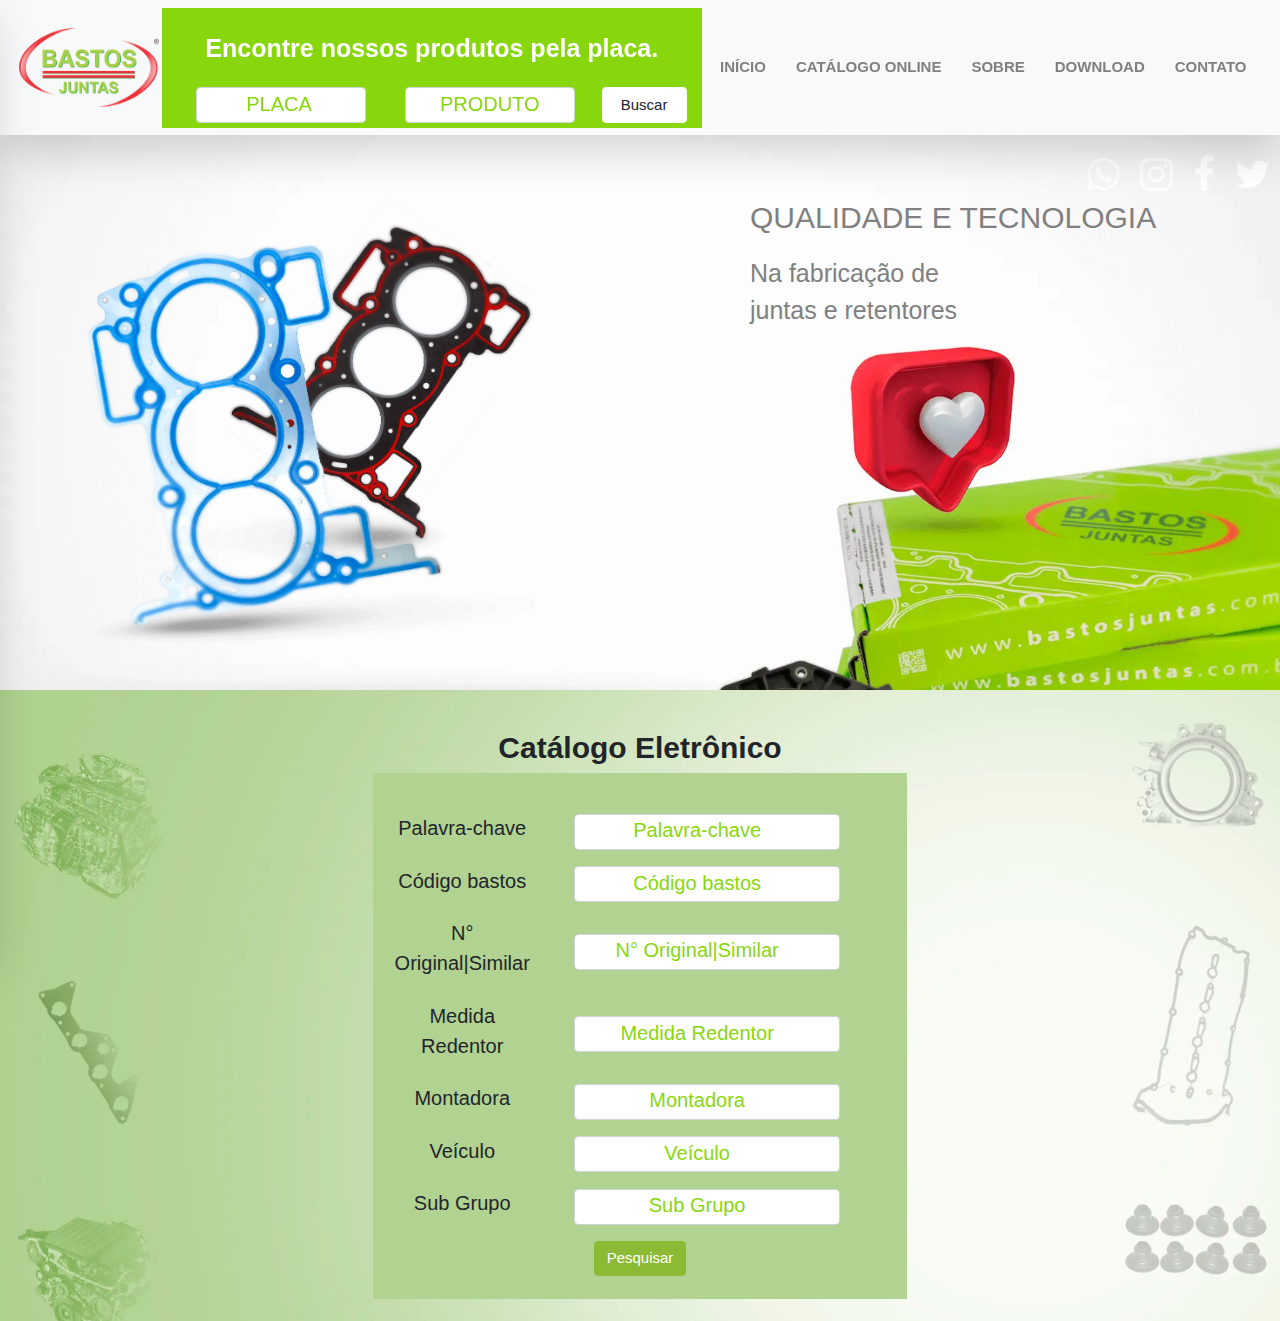
<file: minify/index.html>
<!doctype html>
<html lang="en">

<head>
    <!-- Required meta tags -->
    <meta charset="utf-8">
    <meta name="viewport" content="width=device-width, initial-scale=1, shrink-to-fit=no">
    <link rel="icon" href="img/Logomarca.webp">
    <link rel="stylesheet" href="https://www.w3schools.com/w3css/4/w3.css">
    <link rel="stylesheet" href="https://cdnjs.cloudflare.com/ajax/libs/font-awesome/4.7.0/css/font-awesome.min.css">
    <!-- Bootstrap CSS -->
    <link rel="stylesheet" href="css/sidnavbar.css">

    <link rel="stylesheet" href="https://stackpath.bootstrapcdn.com/bootstrap/4.3.1/css/bootstrap.min.css" integrity="sha384-ggOyR0iXCbMQv3Xipma34MD+dH/1fQ784/j6cY/iJTQUOhcWr7x9JvoRxT2MZw1T" crossorigin="anonymous">


    <link rel="stylesheet" href="css/Bastos.css">

    <title>BASTOS JUNTAS | INÍCIO</title>
</head>

<body>
    <div class="sticky-top" id="navbar"> </div>

    <div id="redes_sociais" class="desktop"></div>

    <div class="container">
        <div class="row">
            <div class="col-lg-7 w3-animate-left"> <img src="img/junta.webp" class="junta-tamanho"> </div>
            <div class="col-lg-5">
                <p style=" font-size: 30px; color: grey; font-family: Impact, Haettenschweiler, 'Arial Narrow Bold', sans-serif;"> QUALIDADE E TECNOLOGIA </p>
                <p style=" font-size: 25px; color: grey;">Na fabricação de <br> juntas e retentores</p>
            </div>
        </div>
    </div>
    <br><br>

    <!--CATÁLOGO DESKTOP-->
    <selection class="afastar catalogo ">
        <div class=" afastar fundo pb-4" id="layout">

            <h2 style="font-weight: bold;" class=" text-center " id="catalogo">Catálogo Eletrônico</h2>

            <form method="POST" onsubmit="validacao()">
                <div class="text-center container col-lg-5 afastar pb-4" style="background-color: #b2d292;">
                    <div class=" form-group row">
                        <label class="col-lg-4 sizecatalogo ">Palavra-chave</label>

                        <input type="search" class="form-control col-lg-6 m-4 my-auto m-4 my-auto borda" placeholder="Palavra-chave " id="palavrachave" onclick="apagar_palavrachave()">


                    </div>


                    <div class=" form-group row  ">
                        <label class="col-lg-4 sizecatalogo  ">Código bastos</label>

                        <input type="search" class="form-control col-lg-6 m-4 my-auto borda" placeholder="Código bastos " id="codbastos" onclick="apagar_codigo()">


                    </div>


                    <div class=" form-group row ">
                        <label class="col-lg-4 sizecatalogo  ">N° Original|Similar</label>

                        <input type="search" class="form-control col-lg-6 m-4 my-auto borda" placeholder="N° Original|Similar " id="similar" onclick="apagar_similar()">


                    </div>


                    <div class=" form-group row ">
                        <label class="col-lg-4 sizecatalogo  ">Medida Redentor</label>

                        <input type="search" class="form-control col-lg-6 m-4 my-auto borda" placeholder="Medida Redentor " id="medida" onclick="apagar_geral()">


                    </div>


                    <div class=" form-group row ">
                        <label class="col-lg-4 sizecatalogo  ">Montadora</label>

                        <input type="search" class="form-control col-lg-6 m-4 my-auto borda" placeholder="Montadora " id="montadora" onclick="apagar_geral()">


                    </div>


                    <div class=" form-group row ">
                        <label class="col-lg-4 sizecatalogo  ">Veículo</label>

                        <input type="search" class="form-control col-lg-6 m-4 my-auto borda" placeholder="Veículo " id="veiculo" onclick="apagar_geral()">


                    </div>


                    <div class=" form-group row ">
                        <label class="col-lg-4 sizecatalogo  ">Sub Grupo</label>

                        <input type="search" class="form-control col-lg-6 m-4 my-auto borda" placeholder="Sub Grupo " id="subgrupo" onclick="apagar_geral()">


                    </div>

                    <button type="submit " class="btn btn-success " id="botaoenviar ">Pesquisar</button>

                </div>
            </form>
        </div>



    </selection>



    <!-- Optional JavaScript -->
    <!-- jQuery first, then Popper.js, then Bootstrap JS -->
    <script src="https://code.jquery.com/jquery-3.4.1.slim.min.js" integrity="sha384-J6qa4849blE2+poT4WnyKhv5vZF5SrPo0iEjwBvKU7imGFAV0wwj1yYfoRSJoZ+n" crossorigin="anonymous"></script>
    <script src="https://cdnjs.cloudflare.com/ajax/libs/materialize/1.0.0/js/materialize.min.js "></script>

    <script src="https://cdnjs.cloudflare.com/ajax/libs/popper.js/1.14.7/umd/popper.min.js " integrity="sha384-UO2eT0CpHqdSJQ6hJty5KVphtPhzWj9WO1clHTMGa3JDZwrnQq4sF86dIHNDz0W1 " crossorigin="anonymous "></script>
    <script src="https://stackpath.bootstrapcdn.com/bootstrap/4.3.1/js/bootstrap.min.js " integrity="sha384-JjlgVgyd0p3pXB1rRibZUAYoIIy6OrQ6VrjIEaFf/nJGzIxFDsf4x0xIM+B07jRM " crossorigin="anonymous "></script>
    <script src="js/View/View.js "></script>
    <script src="js/View/RedesView.js "></script>
    <script src="js/View/NavbarView.js "></script>
    <script src="js/Model/Bibi.js "></script>
    <script src="js/Model/catalogo.js"></script>
    <script src="js/Controller.js ">
    </script>
    <script>
        var controle = new Controller();
        if (window.innerWidth < 1024) {
            $(".menu ").removeClass("center-menu ");
        }
    </script>

</body>

</html>
</file>
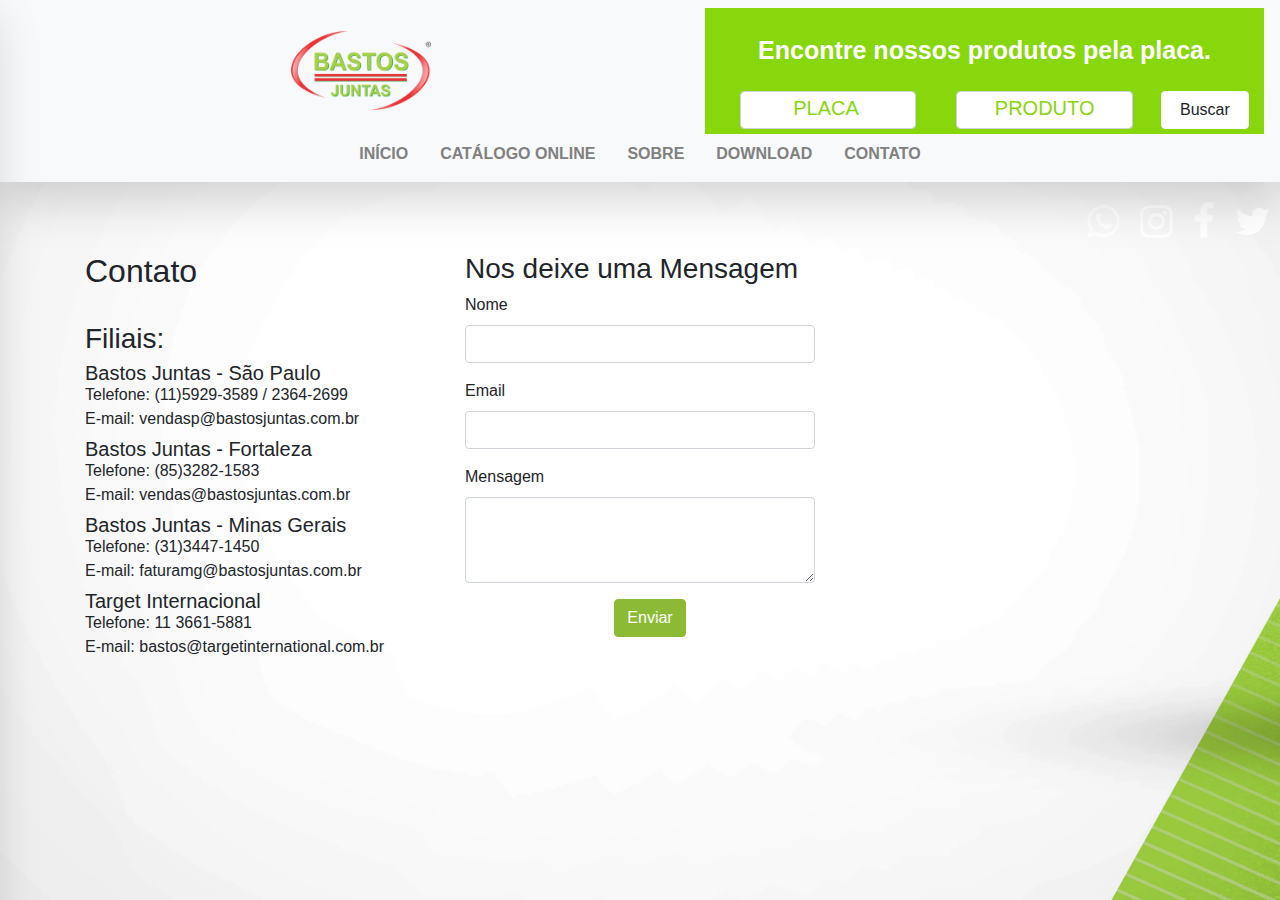
<file: minify/contato.html>
<!doctype html>
<html lang="en">

<head>
    <!-- Required meta tags -->
    <meta charset="utf-8">
    <meta name="viewport" content="width=device-width, initial-scale=1, shrink-to-fit=no">
    <link rel="icon" href="img/Logomarca.webp">
    <link rel="stylesheet" href="https://cdnjs.cloudflare.com/ajax/libs/font-awesome/4.7.0/css/font-awesome.min.css">
    <!-- Bootstrap CSS -->
    <link rel="stylesheet" href="css/sidnavbar.css">

    <link rel="stylesheet" href="https://stackpath.bootstrapcdn.com/bootstrap/4.3.1/css/bootstrap.min.css" integrity="sha384-ggOyR0iXCbMQv3Xipma34MD+dH/1fQ784/j6cY/iJTQUOhcWr7x9JvoRxT2MZw1T" crossorigin="anonymous">
    <link rel="stylesheet" href="css/Bastos.css">
    <link rel="stylesheet" href="css/contato.css">
    <title>BASTOS JUNTAS | CONTATO</title>
</head>

<body class="body">
    <div class="sticky-top" id="navbar"> </div>

    <div id="redes_sociais" class="desktop"></div>


    <div class="container afastar">
        <div class="row">

            <div class="col-lg-4">
                <h2 style="text-align: left; ">Contato</h2>
                <br>
                <h3>Filiais:</h3>

                <div>
                    <p>
                        <h5>Bastos Juntas - São Paulo</h5>
                        Telefone: (11)5929-3589 / 2364-2699<br> E-mail: vendasp@bastosjuntas.com.br
                    </p>
                </div>

                <div>
                    <p>
                        <h5>Bastos Juntas - Fortaleza</h5> Telefone: (85)3282-1583
                        <br> E-mail: vendas@bastosjuntas.com.br</p>
                </div>

                <div>
                    <p>
                        <h5>Bastos Juntas - Minas Gerais</h5> Telefone: (31)3447-1450<br> E-mail: faturamg@bastosjuntas.com.br</p>
                </div>

                <div>
                    <p>
                        <h5>Target Internacional</h5> Telefone: 11 3661-5881<br> E-mail: bastos@targetinternational.com.br</p>
                </div>
            </div>


            <div class="col-lg-4">
                <h3>Nos deixe uma Mensagem</h3>

                <form name="form" method="POST">
                    <div class="form-group">
                        <label for="exampleInputEmail1">Nome</label>
                        <input type="text" class="form-control" id="exampleInputName1" required aria-describedby="emailHelp" name="nome">
                    </div>

                    <div class="form-group">
                        <label for="exampleInputPassword1">Email</label>
                        <input type="email" class="form-control" id="exampleInputEmail1" name="email" required>
                    </div>

                    <div class="form-group">
                        <label for="exampleFormControlTextarea1">Mensagem</label>
                        <textarea class="form-control" id="exampleFormControlTextarea1" rows="3" name="mensagem" required></textarea>
                    </div>

                    <div class="form-check">
                        <div class="text-center"><button type="submit" class="btn btn-success" id="botaoenviar">Enviar</button></div>
                    </div>
                </form>
            </div>
        </div>
    </div>

    <!-- Optional JavaScript -->
    <!-- jQuery first, then Popper.js, then Bootstrap JS -->

    <script src="https://code.jquery.com/jquery-3.4.1.slim.min.js" integrity="sha384-J6qa4849blE2+poT4WnyKhv5vZF5SrPo0iEjwBvKU7imGFAV0wwj1yYfoRSJoZ+n" crossorigin="anonymous"></script>
    <script src="https://cdnjs.cloudflare.com/ajax/libs/materialize/1.0.0/js/materialize.min.js"></script>

    <script src="https://cdnjs.cloudflare.com/ajax/libs/popper.js/1.14.7/umd/popper.min.js" integrity="sha384-UO2eT0CpHqdSJQ6hJty5KVphtPhzWj9WO1clHTMGa3JDZwrnQq4sF86dIHNDz0W1" crossorigin="anonymous"></script>
    <script src="https://stackpath.bootstrapcdn.com/bootstrap/4.3.1/js/bootstrap.min.js" integrity="sha384-JjSmVgyd0p3pXB1rRibZUAYoIIy6OrQ6VrjIEaFf/nJGzIxFDsf4x0xIM+B07jRM" crossorigin="anonymous"></script>
    <script src="js/View/View.js"></script>
    <script src="js/View/RedesView.js"></script>
    <script src="js/View/NavbarView.js"></script>
    <script src="js/Model/Bibi.js"></script>
    <script src="js/Controller.js">
    </script>
    <script>
        if (innerWidth <= 1024) {
            $(".body").removeClass("body")
        }
        var controle = new Controller();
    </script>

</body>

</html>
</file>
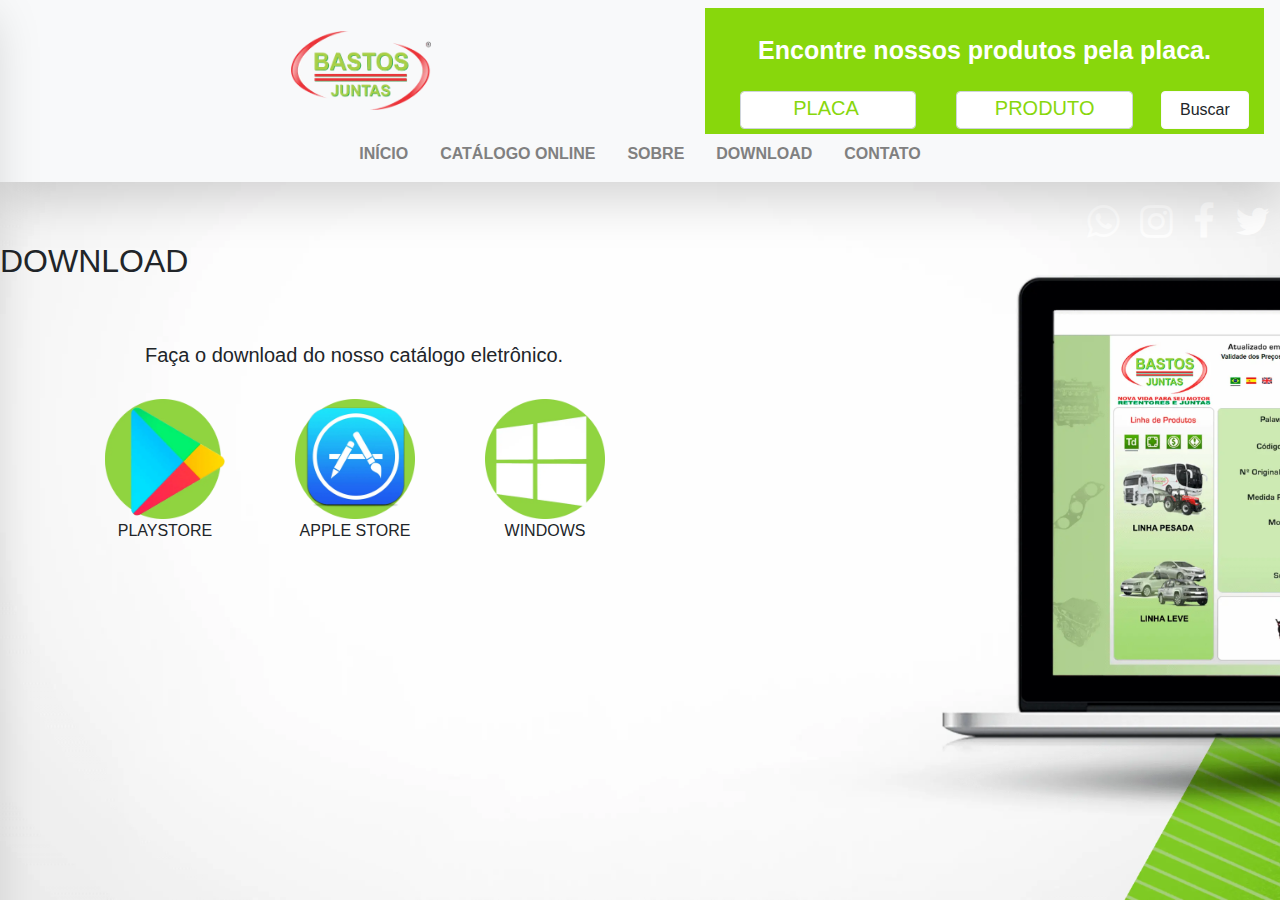
<file: minify/download.html>
<!doctype html>
<html lang="en">

<head>
    <!-- Required meta tags -->
    <meta charset="utf-8">
    <meta name="viewport" content="width=device-width, initial-scale=1, shrink-to-fit=no">
    <link rel="icon" href="img/Logomarca.webp">
    <link rel="stylesheet" href="https://cdnjs.cloudflare.com/ajax/libs/font-awesome/4.7.0/css/font-awesome.min.css">

    <!-- Bootstrap CSS -->
    <link rel="stylesheet" href="css/sidnavbar.css">
    <link rel="stylesheet" href="https://stackpath.bootstrapcdn.com/bootstrap/4.3.1/css/bootstrap.min.css" integrity="sha384-ggOyR0iXCbMQv3Xipma34MD+dH/1fQ784/j6cY/iJTQUOhcWr7x9JvoRxT2MZw1T" crossorigin="anonymous">
    <link rel="stylesheet" href="css/Bastos.css">
    <link rel="stylesheet" href="css/donwload.css">
    <title>BASTOS JUNTAS | DOWNLOAD</title>
    <style></style>
</head>

<body>
    <div class="sticky-top" id="navbar"></div>

    <div id="redes_sociais" class="desktop">
    </div>

    <div class="text-left" id="text">
        <h2>DOWNLOAD</h2>

    </div>
    <div class="container">
        <div style="padding-top: 5%; padding-left:60px">
            <h5 class="text-left">Faça o download do nosso catálogo eletrônico.</h5>
            <br>
        </div>
        <div class="row text-center">
            <div class="col-lg-2">
                <a href="https://play.google.com/store/apps/details?id=br.com.ideia2001.CatalogoBastosJuntas&hl=pt_BR"><img style="height: 120px; width: 120px;" src="img/playstore.webp" alt="playstore" id="efeitozoom"></a> <br>
                <div class="container">
                    <p>PLAYSTORE</p>
                </div>
            </div>

            <div class="col-lg-2">
                <a href="https://apps.apple.com/br/app/bastos-juntas-cat%C3%A1logo/id1084809772"><img style="height: 120px; width: 120px;" src="img/apple store.webp" id="efeitozoom"></a>
                <div class="container">
                    <p>APPLE STORE</p>
                </div>
            </div>
            <div class="col-lg-2">
                <a href="https://www.baixecatalogo.com.br/catalogo/76"><img style="height: 120px; width: 120px;" src="img/windows.webp" id="efeitozoom"></a>
                <div class="container">
                    <p>WINDOWS</p>
                </div>
            </div>


        </div>
    </div>

    <!-- Optional JavaScript -->
    <!-- jQuery first, then Popper.js, then Bootstrap JS -->
    <script src="https://code.jquery.com/jquery-3.4.1.slim.min.js" integrity="sha384-J6qa4849blE2+poT4WnyKhv5vZF5SrPo0iEjwBvKU7imGFAV0wwj1yYfoRSJoZ+n" crossorigin="anonymous"></script>
    <script src="https://cdnjs.cloudflare.com/ajax/libs/materialize/1.0.0/js/materialize.min.js"></script>

    <script src="https://cdnjs.cloudflare.com/ajax/libs/popper.js/1.14.7/umd/popper.min.js" integrity="sha384-UO2eT0CpHqdSJQ6hJty5KVphtPhzWj9WO1clHTMGa3JDZwrnQq4sF86dIHNDz0W1" crossorigin="anonymous"></script>
    <script src="https://stackpath.bootstrapcdn.com/bootstrap/4.3.1/js/bootstrap.min.js" integrity="sha384-JjSmVgyd0p3pXB1rRibZUAYoIIy6OrQ6VrjIEaFf/nJGzIxFDsf4x0xIM+B07jRM" crossorigin="anonymous"></script>
    <script src="js/View/View.js"></script>
    <script src="js/View/RedesView.js"></script>
    <script src="js/View/NavbarView.js"></script>
    <script src="js/Model/Bibi.js"></script>
    <script src="js/Controller.js"></script>
    <script>
        var controle = new Controller();
    </script>

</body>

</html>
</file>
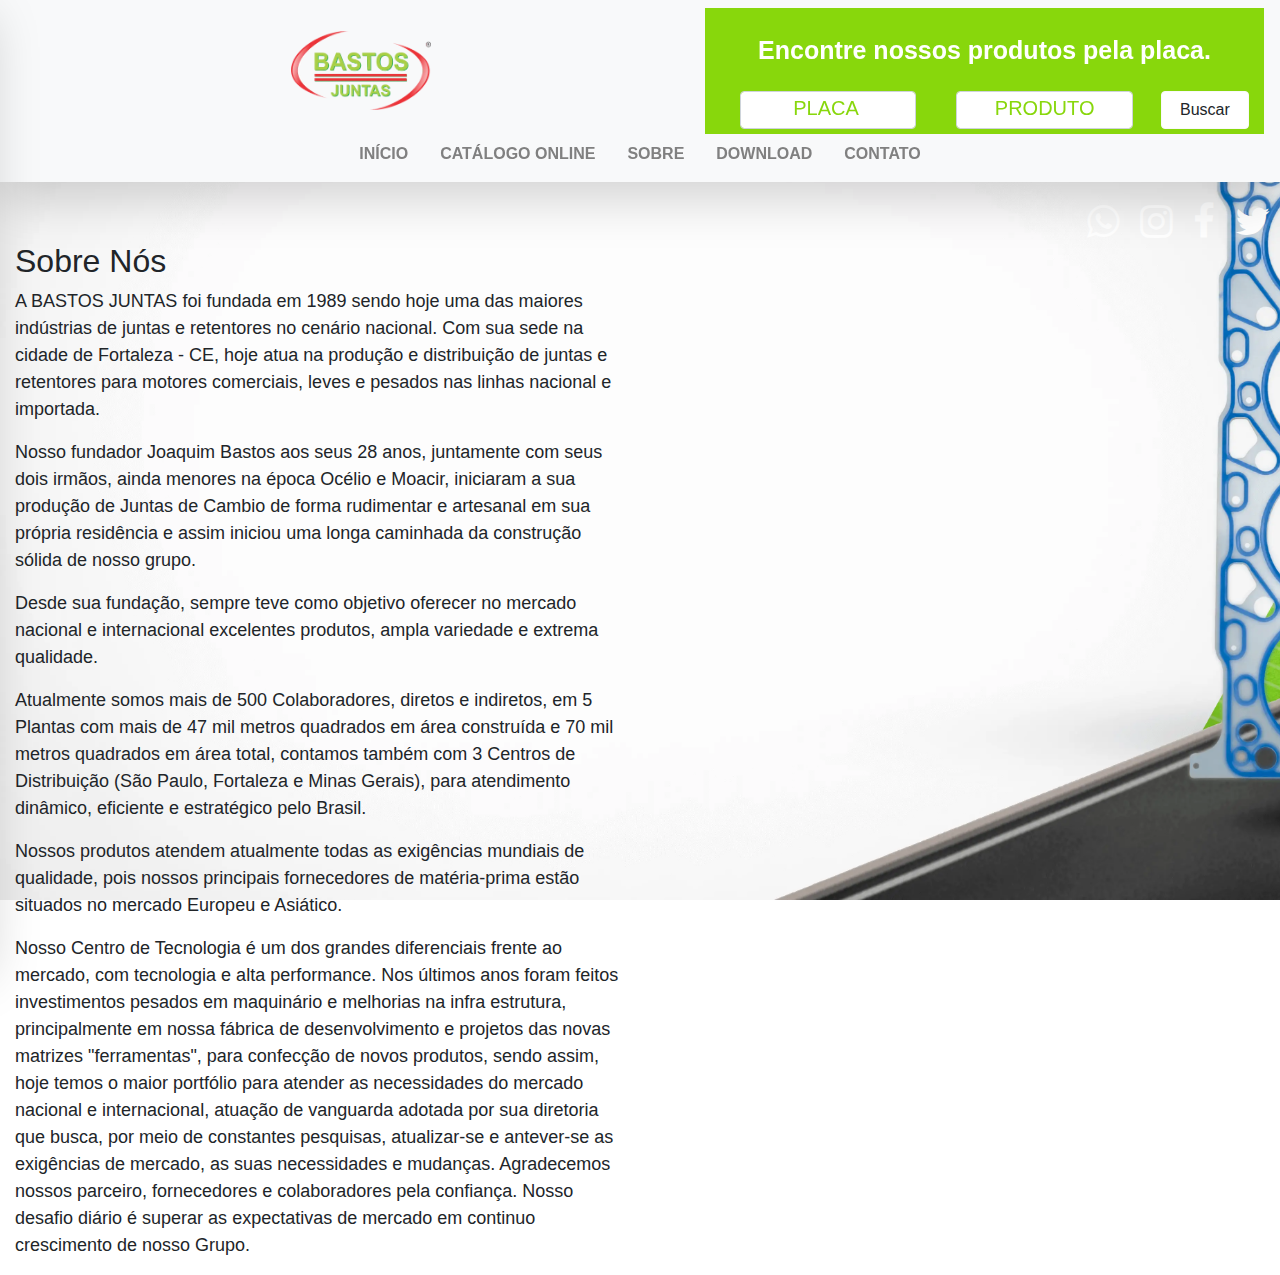
<file: minify/sobre.html>
<!doctype html>
<html lang="en">

<head>
    <!-- Required meta tags -->
    <meta charset="utf-8">
    <meta name="viewport" content="width=device-width, initial-scale=1, shrink-to-fit=no">
    <link rel="icon" href="img/Logomarca.webp">
    <link rel="stylesheet" href="https://cdnjs.cloudflare.com/ajax/libs/font-awesome/4.7.0/css/font-awesome.min.css">
    <!-- Bootstrap CSS -->
    <link rel="stylesheet" href="css/sidnavbar.css">

    <link rel="stylesheet" href="https://stackpath.bootstrapcdn.com/bootstrap/4.3.1/css/bootstrap.min.css" integrity="sha384-ggOyR0iXCbMQv3Xipma34MD+dH/1fQ784/j6cY/iJTQUOhcWr7x9JvoRxT2MZw1T" crossorigin="anonymous">
    <link rel="stylesheet" href="css/Bastos.css">
    <link rel="stylesheet" href="css/sobre.css">
    <title>BASTOS JUNTAS | SOBRE NÓS</title>
</head>

<body class="body">
    <div class="sticky-top" id="navbar"> </div>

    <div id="redes_sociais" class="desktop"></div>

    <div class="col-lg-6 text-left " id="text">
        <h2 style="text-align: left;">Sobre Nós</h2>

        <p>A BASTOS JUNTAS foi fundada em 1989 sendo hoje uma das maiores indústrias de juntas e retentores no cenário nacional. Com sua sede na cidade de Fortaleza - CE, hoje atua na produção e distribuição de juntas e retentores para motores comerciais,
            leves e pesados nas linhas nacional e importada.</p>
        <p>Nosso fundador Joaquim Bastos aos seus 28 anos, juntamente com seus dois irmãos, ainda menores na época Océlio e Moacir, iniciaram a sua produção de Juntas de Cambio de forma rudimentar e artesanal em sua própria residência e assim iniciou uma
            longa caminhada da construção sólida de nosso grupo.</p>
        <p>Desde sua fundação, sempre teve como objetivo oferecer no mercado nacional e internacional excelentes produtos, ampla variedade e extrema qualidade.</p>
        <p>Atualmente somos mais de 500 Colaboradores, diretos e indiretos, em 5 Plantas com mais de 47 mil metros quadrados em área construída e 70 mil metros quadrados em área total, contamos também com 3 Centros de Distribuição (São Paulo, Fortaleza e
            Minas Gerais), para atendimento dinâmico, eficiente e estratégico pelo Brasil.</p>
        <p>Nossos produtos atendem atualmente todas as exigências mundiais de qualidade, pois nossos principais fornecedores de matéria-prima estão situados no mercado Europeu e Asiático.</p>
        <p>Nosso Centro de Tecnologia é um dos grandes diferenciais frente ao mercado, com tecnologia e alta performance. Nos últimos anos foram feitos investimentos pesados em maquinário e melhorias na infra estrutura, principalmente em nossa fábrica de
            desenvolvimento e projetos das novas matrizes "ferramentas", para confecção de novos produtos, sendo assim, hoje temos o maior portfólio para atender as necessidades do mercado nacional e internacional, atuação de vanguarda adotada por sua
            diretoria que busca, por meio de constantes pesquisas, atualizar-se e antever-se as exigências de mercado, as suas necessidades e mudanças. Agradecemos nossos parceiro, fornecedores e colaboradores pela confiança. Nosso desafio diário é superar
            as expectativas de mercado em continuo crescimento de nosso Grupo.</p>

    </div>

    <!-- Optional JavaScript -->
    <!-- jQuery first, then Popper.js, then Bootstrap JS -->
    <script src="https://code.jquery.com/jquery-3.4.1.slim.min.js" integrity="sha384-J6qa4849blE2+poT4WnyKhv5vZF5SrPo0iEjwBvKU7imGFAV0wwj1yYfoRSJoZ+n" crossorigin="anonymous"></script>
    <script src="https://cdnjs.cloudflare.com/ajax/libs/materialize/1.0.0/js/materialize.min.js"></script>

    <script src="https://cdnjs.cloudflare.com/ajax/libs/popper.js/1.14.7/umd/popper.min.js" integrity="sha384-UO2eT0CpHqdSJQ6hJty5KVphtPhzWj9WO1clHTMGa3JDZwrnQq4sF86dIHNDz0W1" crossorigin="anonymous"></script>
    <script src="https://stackpath.bootstrapcdn.com/bootstrap/4.3.1/js/bootstrap.min.js" integrity="sha384-JjSmVgyd0p3pXB1rRibZUAYoIIy6OrQ6VrjIEaFf/nJGzIxFDsf4x0xIM+B07jRM" crossorigin="anonymous"></script>
    <script src="js/View/View.js"></script>
    <script src="js/View/RedesView.js"></script>
    <script src="js/View/NavbarView.js"></script>
    <script src="js/Model/Bibi.js"></script>
    <script src="js/Controller.js">
    </script>
    <script>
        var controle = new Controller();
    </script>

</body>

</html>
</file>
<file: minify/css/sidnavbar.css>
.sidenav{position:fixed;width:200px;left:0;top:0;margin:0;transform:translateX(-100%);height:100%;height:calc(100% + 60px);height:-moz-calc(100%);padding-bottom:60px;background-color:#0e5a19;z-index:999;overflow-y:auto;will-change:transform;backface-visibility:hidden;transform:translateX(-105%)}.sidenav.right-aligned{right:0;transform:translateX(105%);left:auto;transform:translateX(100%)}.sidenav .collapsible{margin:0}.sidenav li{float:none;line-height:48px}.sidenav li.active{background-color:rgba(243,235,235,.05)}.sidenav li>a{color:white;display:block;font-size:14px;font-weight:500;height:48px;line-height:48px;padding:0 32px}.sidenav li>a:hover{background-color:#CFC}.sidenav li>a.btn,.sidenav li>a.btn-large,.sidenav li>a.btn-flat,.sidenav li>a.btn-floating{margin:0 15px}.sidenav li>a.btn,.sidenav li>a.btn-large,.sidenav li>a.btn-floating{color:#fff}.sidenav li>a.btn-flat{color:#fff}.sidenav li>a.btn:hover,.sidenav li>a.btn-large:hover{background-color:rgb(251,250,252) 1 color("teal","lighten-1"),5%}.sidenav li>a.btn-floating:hover{background-color:color("teal","lighten-1")}.sidenav li>a>i,.sidenav li>a>[class^="mdi-"],.sidenav li>a li>a>[class*="mdi-"],.sidenav li>a>i.material-icons{float:left;height:48px;line-height:48px;margin:0 32px 0 0;width:24px;color:rgba(255,253,253,.904)}.sidenav .divider{margin:8px 0 0 0}.sidenav .subheader{cursor:initial;pointer-events:none;color:rgb(255,255,255);font-size:14px;font-weight:500;line-height:48px}.sidenav .subheader:hover{background-color:transparent}.sidenav .user-view{position:relative;padding:32px 32px 0;margin-bottom:8px}.sidenav .user-view>a{height:auto;padding:0}.sidenav .user-view>a:hover{background-color:transparent}.sidenav .user-view .background{overflow:hidden;position:absolute;top:0;right:0;bottom:0;left:0;z-index:-1}.sidenav .user-view .circle,.sidenav .user-view .name,.sidenav .user-view .email{display:block}.sidenav .user-view .circle{height:64px;width:64px;right:0;left:0}.sidenav .user-view .name,.sidenav .user-view .email{font-size:14px;line-height:24px}.sidenav .user-view .name{margin-top:16px;font-weight:500}.sidenav .user-view .email{padding-bottom:16px;font-weight:400}.drag-target{height:100%;width:80px;position:fixed;top:0;z-index:998}.drag-target.right-aligned{right:0}.sidenav.sidenav-fixed{left:0;transform:translateX(0);position:fixed}.sidenav.sidenav-fixed.right-aligned{right:0;left:auto}@media only screen and (max-width :992px){.sidenav.sidenav-fixed{transform:translateX(-105%)}.sidenav.sidenav-fixed.right-aligned{transform:translateX(105%)}.sidenav>a{padding:0 16px}.sidenav .user-view{padding:16px 16px 0}}.sidenav .collapsible-body>ul:not(.collapsible)>li.active,.sidenav.sidenav-fixed .collapsible-body>ul:not(.collapsible)>li.active{background-color:#dadad0}.sidenav .collapsible-body>ul:not(.collapsible)>li.active a,.sidenav.sidenav-fixed .collapsible-body>ul:not(.collapsible)>li.active a{color:#fff}.sidenav .collapsible-body{padding:0}.sidenav-overlay{position:fixed;top:0;left:0;right:0;opacity:0;height:120vh;background-color:rgba(0,0,0,.5);z-index:997;display:none}.waves-effect{position:relative;cursor:pointer;display:inline-block;overflow:hidden;user-select:none;-webkit-tap-highlight-color:transparent;vertical-align:middle;z-index:1;transition:0.3s ease-out}.waves-effect .waves-ripple{position:absolute;border-radius:50%;width:20px;height:20px;margin-top:-10px;margin-left:-10px;opacity:0;background:rgba(0,0,0,.2);transition:all 0.7s ease-out;transition-property:transform,opacity;transform:scale(0);pointer-events:none}.waves-effect.waves-light .waves-ripple{background-color:rgba(255,255,255,.45)}.waves-effect input[type="button"],.waves-effect input[type="reset"],.waves-effect input[type="submit"]{border:0;font-style:normal;font-size:inherit;text-transform:inherit;background:none}.waves-effect img{position:relative;z-index:-1}.waves-notransition{transition:none!important}.waves-circle{transform:translateZ(0);-webkit-mask-image:-webkit-radial-gradient(circle,white 100%,black 100%)}.waves-input-wrapper{border-radius:.2em;vertical-align:bottom}.waves-input-wrapper .waves-button-input{position:relative;top:0;left:0;z-index:1}.waves-circle{text-align:center;width:2.5em;height:2.5em;line-height:2.5em;border-radius:50%;-webkit-mask-image:none}.waves-block{display:block}.waves-effect .waves-ripple{z-index:-1}.collection{margin:.5rem 0 1rem 0;border:1px solid #e0e0e0;border-radius:2px;overflow:hidden;position:relative;width:100%}.collection-item span.badge{margin-top:calc(0.75rem - 11px)}.collection .collection-item{background-color:#fff;line-height:1.5rem;padding:10px 20px;margin:0;border-bottom:1px solid #e0e0e0}.collection .collection-item.avatar{min-height:84px;padding-left:72px;position:relative}.collection .collection-item.avatar:not(.circle-clipper)>.circle,.collection .collection-item.avatar :not(.circle-clipper)>.circle{position:absolute;width:42px;height:42px;overflow:hidden;left:15px;display:inline-block;vertical-align:middle}.collection .collection-item.avatar i.circle{font-size:18px;line-height:42px;color:#fff;background-color:#999;text-align:center}.collection .collection-item.avatar .title{font-size:16px}.collection .collection-item.avatar p{margin:0}.collection .collection-item.avatar .secondary-content{position:absolute;top:16px;right:16px}.collection .collection-item:last-child{border-bottom:none}.collection .collection-item.active{background-color:#26a69a;color:#eafaf9}.collection .collection-item.active .secondary-content{color:#fff}.collection a.collection-item{display:block;-webkit-transition:.25s;transition:.25s;color:#26a69a}.collection a.collection-item:not(.active):hover{background-color:#ddd}.collection.with-header .collection-header{background-color:#fff;border-bottom:1px solid #e0e0e0;padding:10px 20px}.collection.with-header .collection-item{padding-left:30px}.collection.with-header .collection-item.avatar{padding-left:72px}.secondary-content{float:right;color:#26a69a}.collapsible .collection{margin:0;border:none}
</file>
<file: minify/css/Bastos.css>
body {
    background-image: url(../img/home.webp);
    background-repeat: no-repeat;
    background-attachment: fixed;
    width: 100%;
    height: 100%;
    -webkit-background-size: cover;
    -moz-background-size: cover;
    -o-background-size: cover;
    background-size: cover
}

html {
    scroll-behavior: smooth
}

.afastar {
    padding-top: 40px
}

.fundo {
    background-image: url(minify/img/bg-catalogo.png);
    background-size: cover
}

.logo {
    width: 150px;
    position: relative;
    left: 20px
}

.sizecatalogo {
    font-size: 20px
}

a {
    color: grey
}

.redes {
    margin-right: 10px;
    padding-top: 20px
}

.buscaInput {
    width: 150px;
    text-transform: uppercase
}

.button-pesquisa {
    background-color: white;
    width: 55px;
}

.input {
    background-color: #fff
}

.form-control::placeholder {
    font-size: 20px;
    color: #88d70c;
    text-align: center;
    opacity: 1;
    font-family: 'Franklin Gothic Book', 'Arial Narrow', Arial, sans-serif
}

.junta-tamanho {
    width: 450px;
    height: 450px
}

.center-menu {
    text-align: center;
    margin: 0 auto;
    flex-direction: row;
    justify-content: center
}

#layout {
    background-image: url(../img/bg-catalogo.webp)
}

.pesquisa-avancada {
    display: block
}

@media (min-width:768px) {
    .sidebar-button {
        position: absolute;
        float: right;
        display: none
    }
    .pesquisa-desktop {
        background-color: #88d70c;
        height: 100%;
        position: absolute;
        left: 20%;
        max-width: 500px
    }
}

@media (max-width:767px) {
    .pesquisa-mobile {
        background-color: #88d70c
    }
    .logo-mobile {
        margin: 0 auto;
        flex-direction: row;
        justify-content: center;
        align-items: center;
        padding-bottom: 20px
    }
    .desktop {
        display: none
    }
    .input {
        background-color: #fff
    }
    .junta-tamanho {
        width: 340px;
        height: 340px
    }
    .pesquisa-avancada {
        display: none
    }
}

.btn-success {
    color: #fff;
    background-color: #8cba35;
    border-color: #8cba35
}

.btn-success:hover {
    color: #fff;
    background-color: grey;
    border-color: grey
}

.btn-success.focus,
.btn-success:focus {
    box-shadow: 0 0 0 .2rem rgba(71, 203, 103, .5)
}

.error-border {
    border: 2px solid rgba(253, 28, 28, .835)
}

.sucess-border {
    border: 2px solid #02ee22
}

.cormenuplaca {
    background-color: #88d70c;
    height: auto;
}

.fontplaca {
    font-size: 25px;
    color: white;
}

@media (max-width:800px) {
    .fontplaca {
        font-size: 16px;
    }
}
</file>
<file: minify/css/contato.css>
body {
    background-image: url(../img/contato.webp);
    background-repeat: no-repeat;
    background-attachment: fixed;
    width: 100%;
    height: 100%;
    -webkit-background-size: cover;
    -moz-background-size: cover;
    -o-background-size: cover;
    background-size: cover
}

.afastar {
    padding-top: 10px
}

a {
    color: grey
}

h5 {
    line-height: 4px
}
</file>
<file: minify/css/donwload.css>
body {
    background-image: url(../img/download.webp);
    background-repeat: no-repeat;
    background-attachment: fixed;
    width: 100%;
    height: 100%;
    -webkit-background-size: cover;
    -moz-background-size: cover;
    -o-background-size: cover;
    background-size: cover
}

.afastar {
    padding-top: 80px
}

.ac {
    float: right;
    width: 50%
}

#efeitozoom {
    transition: transform .2s
}

#efeitozoom:hover {
    transform: scale(1.1)
}
</file>
<file: minify/css/sobre.css>
body {
    background-image: url(../img/sobre.webp);
    background-repeat: no-repeat;
    background-attachment: fixed;
    width: 100%;
    height: 100%;
    -webkit-background-size: cover;
    -moz-background-size: cover;
    -o-background-size: cover;
    background-size: cover
}

a {
    color: grey
}

p {
    font-size: 18px;
    font-family: 'Franklin Gothic Book', 'Arial Narrow', Arial, sans-serif
}

.afastar {
    padding-top: 10px
}
</file>
